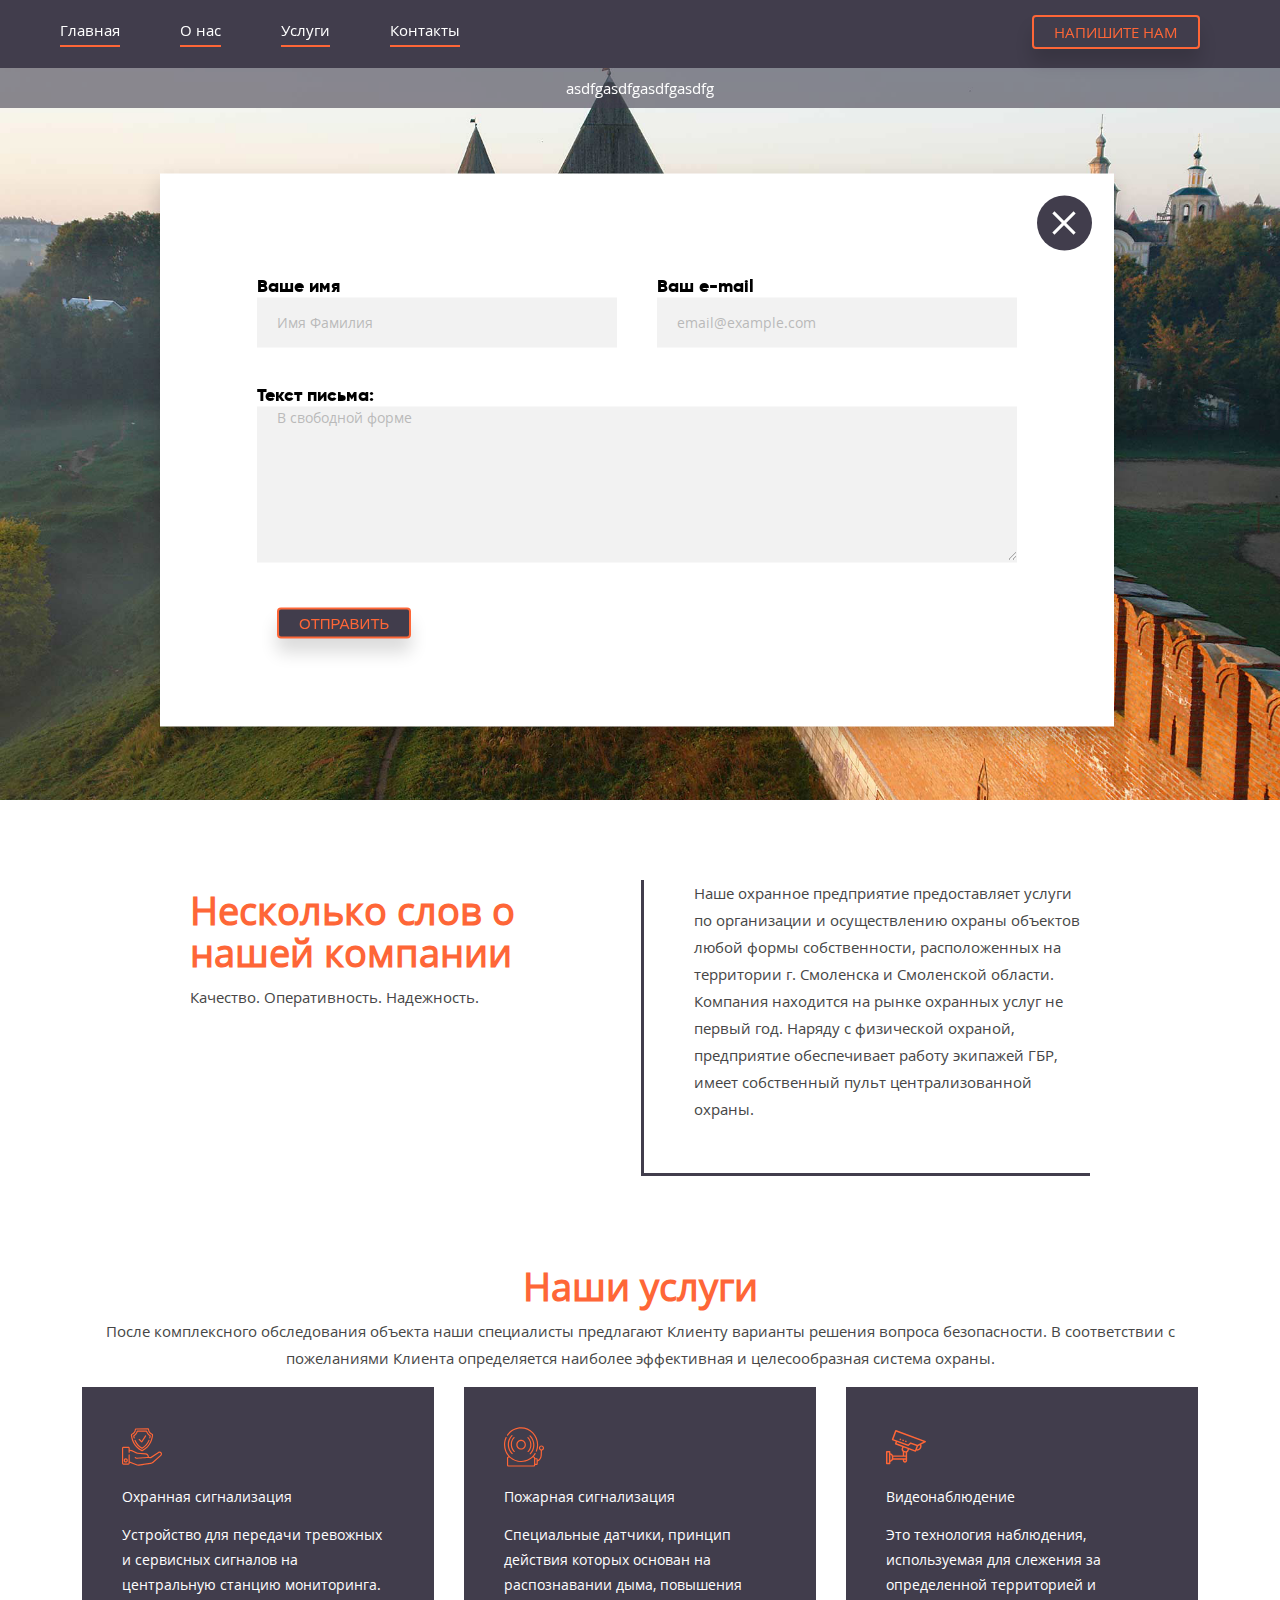
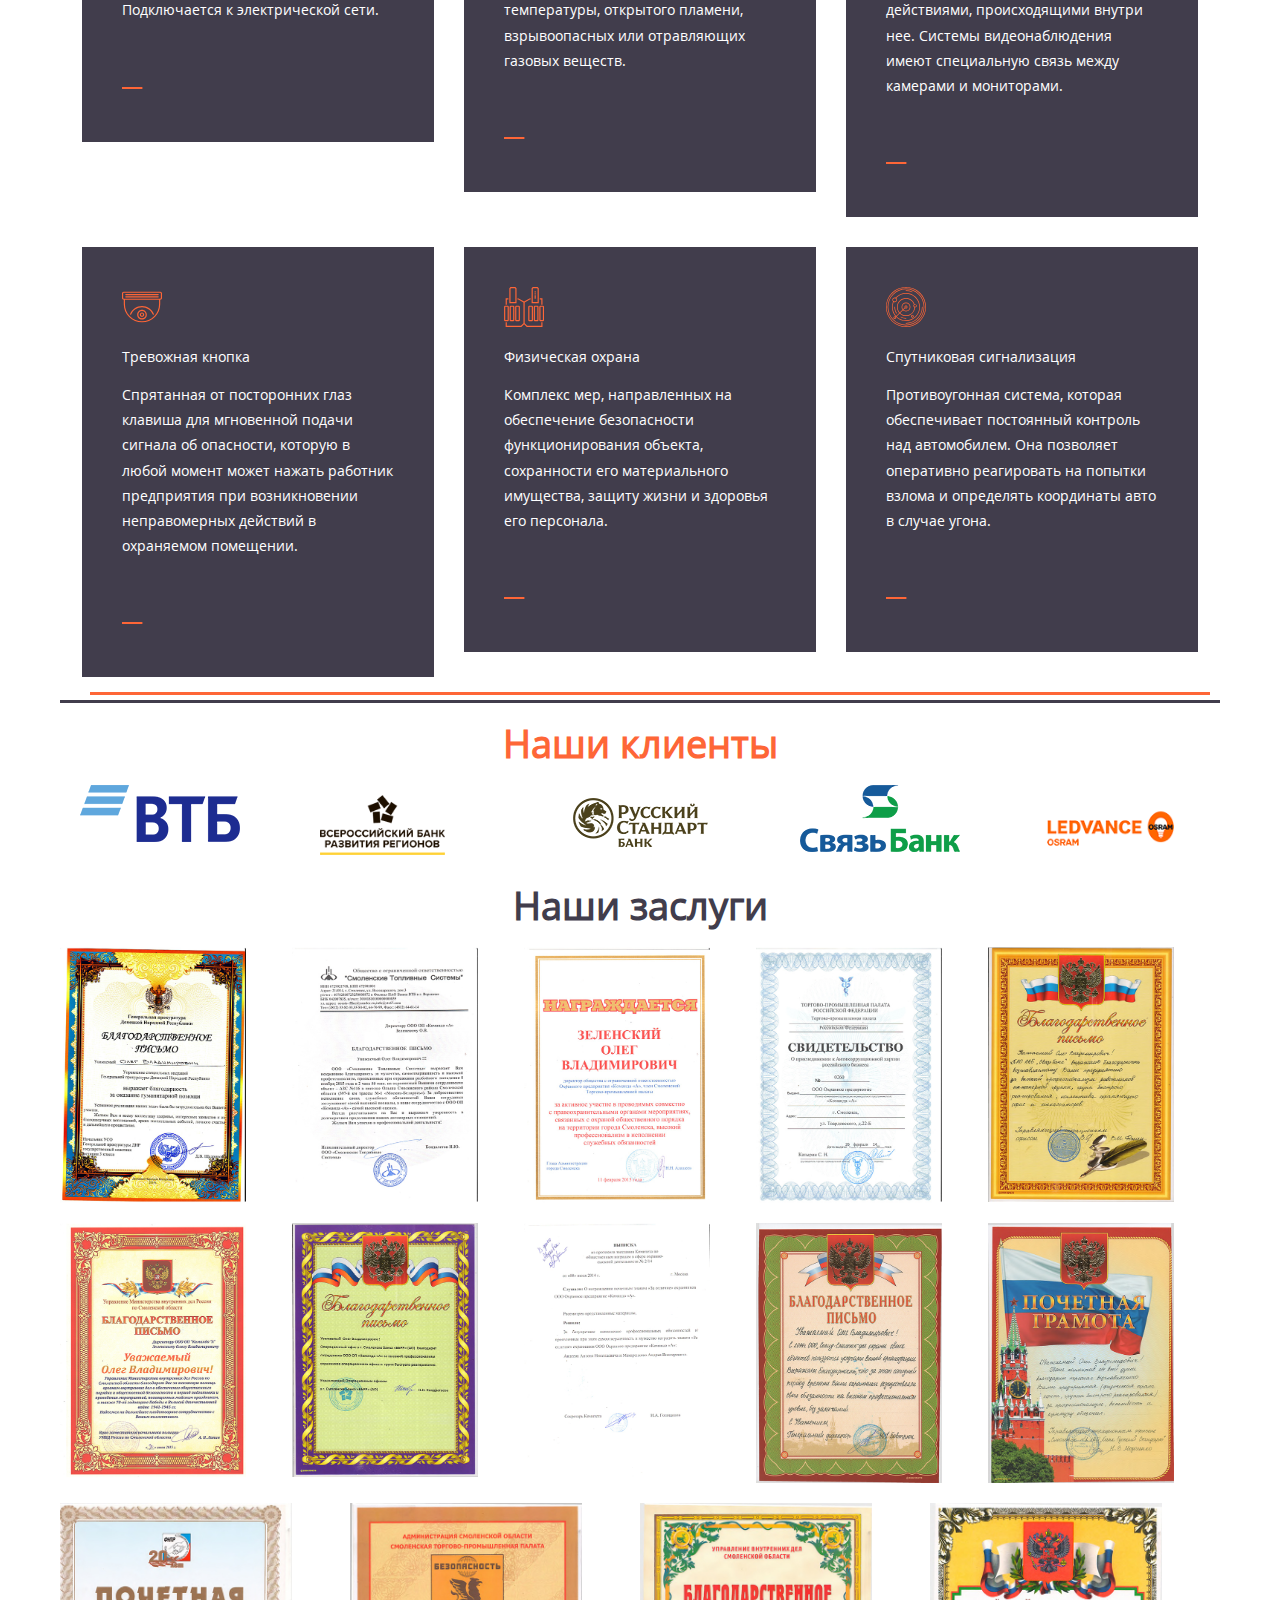
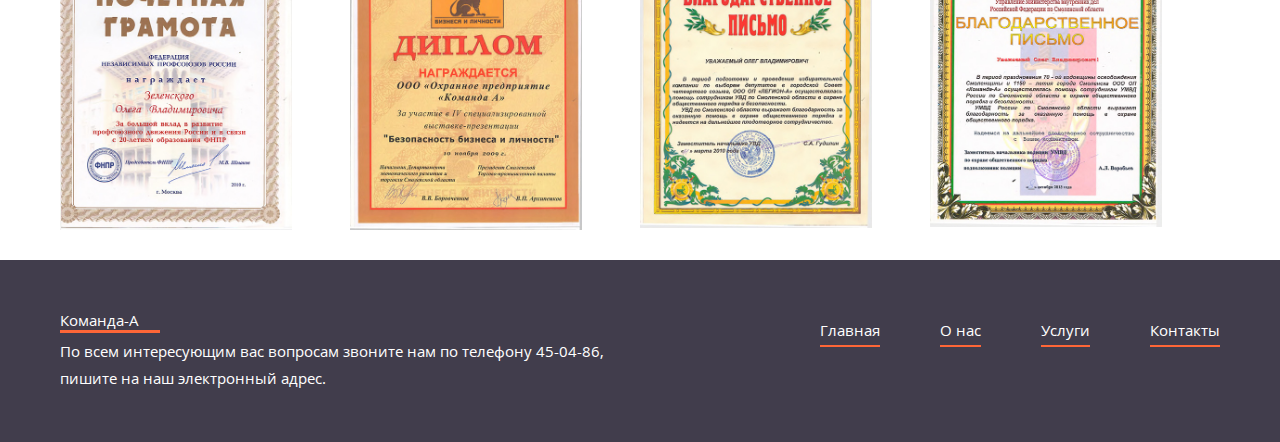
<file: security/index.html>
<!DOCTYPE html>
<html lang="ru">
  <head>
    <meta charset="utf-8">
    <title>Команда-А</title>
    <meta name="keywords" content="разные, ключевые, слова">
    <meta name="description" content="краткое описание">
    <link href="css/reset.css" rel="stylesheet">
    <link href="css/style.css" rel="stylesheet">
  </head>
  <body>
    <header class="site-header">
        <div class="ghj">
                <div class="container">
                        <nav class="main-nav">
            
                            <ul class="main-nav-list">
                                <li class="main-nav-item">
                                        <a href="index.html" class="site-link">Главная</a>
                                </li>
                                <li class="main-nav-item">
                                    <a href="about.html" class="site-link">О нас</a>
                                </li>
            
                                <li class="main-nav-item catalog">
                                    <a href="service-delivery.html" class="willfade site-link site-navigation-catalog">Услуги</a>
                                </li>
            
            
                                <li class="main-nav-item">
                                    <a href="contact.html" class="site-link">Контакты</a>
                                </li>
                            </ul>
            
            
                            <div class="main-nav-button">
                                <a class="button nav-message" href="">НАПИШИТЕ НАМ</a>
                            </div>
                        </nav>
                </div>
            </div>
                <div class="sub-nav">
                        <ul class="sub-nav-list">
                            <li class="main-nav-item">asdfg</li>
                            <li class="main-nav-item">asdfg</li>
                            <li class="main-nav-item">asdfg</li>
                            <li class="main-nav-item">asdfg</li>
                        </ul>
                    </div>
        </header>
        <main>
            


            <div class="indicative-block">
                        <div class="indicative-header">
                                <div class="main-nav-logo">
                                        <a class="">
                                            <img src="img/logo-chop.png" width="168" height="168" alt="Логотип DEVICE" class="willfade">
                                        </a>
                                </div>
            
            
                            <h1>Вежливые люди работают профессионально</h1>
                            <p class="indicative-caption">
                                Устанавливаем современное оборудование, защищаем квартиры, дома,
                                    бизнес-объекты и автомобили от краж, нападений и угонов, быстро
                                    реагируем на сигнал тревоги
                                    и устраняем опасность.
                            </p>
                        </div>
                </div>
                <div class="container"></div>

            <div class="about">
                <div class="about-header">
                    <h2 class="header2-text">Несколько слов о нашей компании</h2>
                    <p>Качество. Оперативность. Надежность.</p>
                </div>
                <div class="about-info">
                    <p>  Наше охранное предприятие предоставляет услуги по организации и осуществлению охраны объектов любой формы собственности, расположенных на территории г. Смоленска и Смоленской области.
                        Компания находится на рынке охранных услуг не первый год. Наряду с физической охраной, предприятие обеспечивает работу экипажей ГБР, имеет собственный пульт централизованной охраны.
                    </p>
                </div>
            </div>
        </div>
            <div class="container">
                <div class="service-info">
                    <h2 class="header2-text service-header">Наши услуги</h2>
                    <p>После комплексного обследования объекта наши специалисты предлагают Клиенту варианты решения вопроса безопасности. В соответствии с пожеланиями Клиента определяется наиболее эффективная и целесообразная система охраны.</p>
                </div>
                    <div class="post-wrap">
                            <div class="post-item">
                                <div class="item-content">
                                    <div class="item-icon shield"></div>
                                    <div class="item-body">
                                        <h3>Охранная сигнализация</h3>
                                        <p>Устройство для передачи тревожных и сервисных сигналов на центральную станцию мониторинга. Подключается к электрической сети.</p>
                                    </div>
                                    <div class="item-footer">
                                        <a href="#" class="link"><span>Подробнее</span></a>
                                    </div>
                                </div>
                            </div>
                        
                            <div class="post-item">
                                <div class="item-content">
                                    <div class="item-icon alarm"></div>
                                    <div class="item-body">
                                        <h3>Пожарная сигнализация</h3>
                                        <p>Специальные датчики, принцип действия которых основан на распознавании дыма, повышения температуры, открытого пламени, взрывоопасных или отравляющих газовых веществ.</p>
                                    </div>
                                    <div class="item-footer">
                                        <a href="#" class="link"><span>Подробнее</span></a>
                                    </div>
                                </div>
                            </div>
                        
                            <div class="post-item">
                                <div class="item-content">
                                    <div class="item-icon video"></div>
                                    <div class="item-body">
                                        <h3>Видеонаблюдение</h3>
                                        <p>Это технология наблюдения, используемая для слежения за определенной территорией и действиями, происходящими внутри нее. Системы видеонаблюдения имеют специальную связь между камерами и мониторами.</p>
                                    </div>
                                    <div class="item-footer">
                                        <a href="#" class="link"><span>Подробнее</span></a>
                                    </div>
                                </div>
                            </div>
                        
                            <div class="post-item">
                                <div class="item-content">
                                    <div class="item-icon knopka"></div>
                                    <div class="item-body">
                                        <h3>Тревожная кнопка</h3>
                                        <p>Спрятанная от посторонних глаз клавиша для мгновенной подачи сигнала об опасности, которую в любой момент может нажать работник предприятия при возникновении неправомерных действий в охраняемом помещении.</p>
                                    </div>
                                    <div class="item-footer">
                                        <a href="#" class="link"><span>Подробнее</span></a>
                                    </div>
                                </div>
                            </div>
                        
                            <div class="post-item">
                                <div class="item-content">
                                    <div class="item-icon bodyguard"></div>
                                    <div class="item-body">
                                        <h3>Физическая охрана</h3>
                                        <p>Комплекс мер, направленных на обеспечение безопасности функционирования объекта, сохранности его материального имущества, защиту жизни и здоровья его персонала.</p>
                                    </div>
                                    <div class="item-footer">
                                        <a href="#" class="link"><span>Подробнее</span></a>
                                    </div>
                                </div>
                            </div>
                        
                            <div class="post-item">
                                <div class="item-content">
                                    <div class="item-icon satellite"></div>
                                    <div class="item-body">
                                        <h3>Спутниковая сигнализация</h3>
                                        <p>Противоугонная система, которая обеспечивает постоянный контроль над автомобилем. Она позволяет оперативно реагировать на попытки взлома и определять координаты авто в случае угона. </p>
                                    </div>
                                    <div class="item-footer">
                                        <a href="#" class="link"><span>Подробнее</span></a>
                                    </div>
                                </div>
                            </div>
                            <div class="line"></div>
                            <div class="line2"></div>
                        </div>
            </div>
            <div class="container">


            </div>
            <div class=brand>
                    <div class="service-info">
                            <h2 class="header2-text">Наши клиенты</h2>
                    </div>
                <ul class="brand-list brand-catalog">
                        <li class="brand-item">
                                <a href="https://www.vtb.ru/" target="_blank"><p class="brand-img logo-1"></p></a>
                        </li>
                        <li class="brand-item">
                                <a href="https://www.vbrr.ru/" target="_blank"><p class="brand-img logo-2"></p></a>
                        </li>
                        <li class="brand-item">
                                <a href="https://www.rsb.ru/" target="_blank"><p class="brand-img logo-3"></p></a>
                        </li>
                        <li class="brand-item">
                                <a href="https://www.sviaz-bank.ru/" target="_blank"><p class="brand-img logo-4">
                                </p></a>
                        </li>
                        <li class="brand-item">
                                <a href="https://www.ledvance.com.ru/" target="_blank"><p class="brand-img logo-5"></p></a>
                        </li>
                </ul>
            </div>

            <div class="container">
                <div class="service-info">
                        <h2 class="header2-text rewards-header">Наши заслуги</h2>
                </div>
                <div class="rewards">
                    
                    <div class="rewards-item">
                        <a href="#img1">
                            <img src="img/reward1.jpg" class="thumbnail">
                        </a>
        
                        <a href="#_" class="lightbox" id="img1">
                            <img src="img/reward1.jpg">
                        </a>
                    </div>

                    <div class="rewards-item">
                        <a href="#img2">
                            <img src="img/reward2.jpg" class="thumbnail">
                        </a>
        
                        <a href="#_" class="lightbox" id="img2">
                            <img src="img/reward2.jpg">
                        </a>
                    </div>

                    <div class="rewards-item">
                        <a href="#img3">
                            <img src="img/reward3.jpg" class="thumbnail">
                        </a>
        
                        <a href="#_" class="lightbox" id="img3">
                            <img src="img/reward3.jpg">
                        </a>
                    </div>

                    <div class="rewards-item">
                        <a href="#img4">
                            <img src="img/reward4.jpg" class="thumbnail">
                        </a>
        
                        <a href="#_" class="lightbox" id="img4">
                            <img src="img/reward4.jpg">
                        </a>
                    </div>

                    <div class="rewards-item">
                        <a href="#img5">
                            <img src="img/reward5.jpg" class="thumbnail">
                        </a>
        
                        <a href="#_" class="lightbox" id="img5">
                            <img src="img/reward5.jpg">
                        </a>
                    </div>
                </div>

                <div class="rewards">
                    <div class="rewards-item">
                        <a href="#img6">
                            <img src="img/reward6.jpg" class="thumbnail">
                        </a>
        
                        <a href="#_" class="lightbox" id="img6">
                            <img src="img/reward6.jpg">
                        </a>
                    </div>

                    <div class="rewards-item">
                            <a href="#img7">
                                <img src="img/reward7.jpg" class="thumbnail">
                            </a>
            
                            <a href="#_" class="lightbox" id="img7">
                                <img src="img/reward7.jpg">
                            </a>
                    </div>
                    <div class="rewards-item">
                            <a href="#img8">
                                <img src="img/reward8.jpg" class="thumbnail">
                            </a>
            
                            <a href="#_" class="lightbox" id="img8">
                                <img src="img/reward8.jpg">
                            </a>
                    </div>

                    <div class="rewards-item">
                        <a href="#img9">
                            <img src="img/reward9.jpg" class="thumbnail">
                        </a>
        
                        <a href="#_" class="lightbox" id="img9">
                            <img src="img/reward9.jpg">
                        </a>
                    </div>

                    <div class="rewards-item">
                        <a href="#img10">
                            <img src="img/reward10.jpg" class="thumbnail">
                        </a>
        
                        <a href="#_" class="lightbox" id="img10">
                            <img src="img/reward10.jpg">
                        </a>
                    </div>

                   


                </div>

                <div class="rewards">
                        <div class="rewards-item">
                                <a href="#img11">
                                    <img src="img/reward11.jpg" class="thumbnail">
                                </a>
                
                                <a href="#_" class="lightbox" id="img11">
                                    <img src="img/reward11.jpg">
                                </a>
                            </div>
        
                            <div class="rewards-item">
                                <a href="#img12">
                                    <img src="img/reward12.jpg" class="thumbnail">
                                </a>
                
                                <a href="#_" class="lightbox" id="img12">
                                    <img src="img/reward12.jpg">
                                </a>
                            </div>
        
                            <div class="rewards-item">
                                <a href="#img13">
                                    <img src="img/reward13.jpg" class="thumbnail">
                                </a>
                
                                <a href="#_" class="lightbox" id="img13">
                                    <img src="img/reward13.jpg">
                                </a>
                            </div>
                            
                            <div class="rewards-item">
                                <a href="#img14">
                                    <img src="img/reward14.jpg" class="thumbnail">
                                </a>
                
                                <a href="#_" class="lightbox" id="img14">
                                    <img src="img/reward14.jpg">
                                </a>
                            </div>
                </div>
            </div>


            <section class="modal modal-message modal-show ">
                    <h2 class="visually-hidden">Форма обратной связи</h2>
                    <button class="modal-close" type="button" value="Закрыть это окно">Закрыть</button>
                    <form class="message-form" name="sentMessage" id="contactForm">   
                        <div class="name-email">     
                            <div class="form-group">
                              <label for="name" class="sentlabel">Ваше имя</label>
                              <input name="name" class="sentinput" type="text" id="name" placeholder="Имя Фамилия">
                            </div>
                            <div class="form-group">
                              <label for="email" class="sentlabel">Ваш e-mail</label>
                              <input name="email" class="sentinput" id="email" type="email" placeholder="email@example.com">
                            </div>
                          </div>  
                        
                            <div class="message-group">
                              <label for="message" class="sentlabel">Текст письма:</label>
                              <textarea name="message" class="sentinput textarea" id="message" placeholder="В свободной форме "></textarea>
                            </div>
                        <button class="button nav-message button" type="submit">ОТПРАВИТЬ</button>
                      
                      </form>
                </section>
            <footer class="footer">
                <div class="footerrow container">
                    <div class="footerrow-1">
                        <div class="logo-footer">Команда-А</div>
                        <h2></h2>
                        <div class="line"></div>
                        <p class="footer-text">По всем интересующим вас вопросам звоните нам по телефону 45-04-86, пишите на наш электронный адрес.</p>
                    </div>
                    <ul class="main-nav-list">
                        <li class="main-nav-item">
                                <a href="index.html" class="site-link">Главная</a>
                        </li>
                        <li class="main-nav-item">
                            <a href="about.html" class="site-link">О нас</a>
                        </li>
    
                        <li class="main-nav-item catalog">
                            <a href="service-delivery.html" class="willfade site-link site-navigation-catalog">Услуги</a>
                        </li>
    
    
                        <li class="main-nav-item">
                            <a href="contact.html" class="site-link">Контакты</a>
                        </li>
                    </ul>
                </div>
            </footer>
        </main>

        
 <script>
  var link = document.querySelector(".send-message");
  
  var popup = document.querySelector(".modal-message");
  var close = popup.querySelector(".modal-close");
  
  var form = popup.querySelector("form");
  var name = popup.querySelector("[name=name]");
  var email = popup.querySelector("[name=email]");
  var message = popup.querySelector("[name=message]");
  
  var isStorageSupport = true;
  var storage = "";

  try {
    storage = localStorage.getItem("name");
  } catch (err) {
    isStorageSupport = false;
  }
  
  link.addEventListener("click", function (evt) {
    evt.preventDefault();
    popup.classList.add("modal-show");
    
    if (storage) {
      name.value = storage;
      email.focus();
    } else {
      name.focus();
    }
  });
  
  close.addEventListener("click", function (evt) {
    evt.preventDefault();
    popup.classList.remove("modal-show");
    popup.classList.remove("modal-error");
  });
  
  form.addEventListener("submit", function (evt) {
    if (!name.value || !email.value) {
      evt.preventDefault();
      popup.classList.remove("modal-error");
      popup.offsetWidth = popup.offsetWidth;
      popup.classList.add("modal-error");
    } else {
      if (isStorageSupport) {
        localStorage.setItem("name", name.value);
      }
    }
  });
  
  window.addEventListener("keydown", function (evt) {
    if (evt.keyCode === 27) {
      evt.preventDefault();
      if (popup.classList.contains("modal-show")) {
        popup.classList.remove("modal-show");
        popup.classList.remove("modal-error");
      }
    }
  });

  var mapLink = document.querySelector(".contacts-button-map");

  var mapPopup = document.querySelector(".modal-map");
  var mapClose = mapPopup.querySelector(".modal-close");

  mapLink.addEventListener("click", function (evt) {
    evt.preventDefault();
    mapPopup.classList.add("modal-show");
  });

  mapClose.addEventListener("click", function (evt) {
    evt.preventDefault();
    mapPopup.classList.remove("modal-show");
  });

  window.addEventListener("keydown", function (evt) {
    evt.preventDefault();
    if (evt.keyCode === 27) {
      if (mapPopup.classList.contains("modal-show")) {
        mapPopup.classList.remove("modal-show");
      }
    }
  });
  
  </script>

  </body>
</html>
</file>
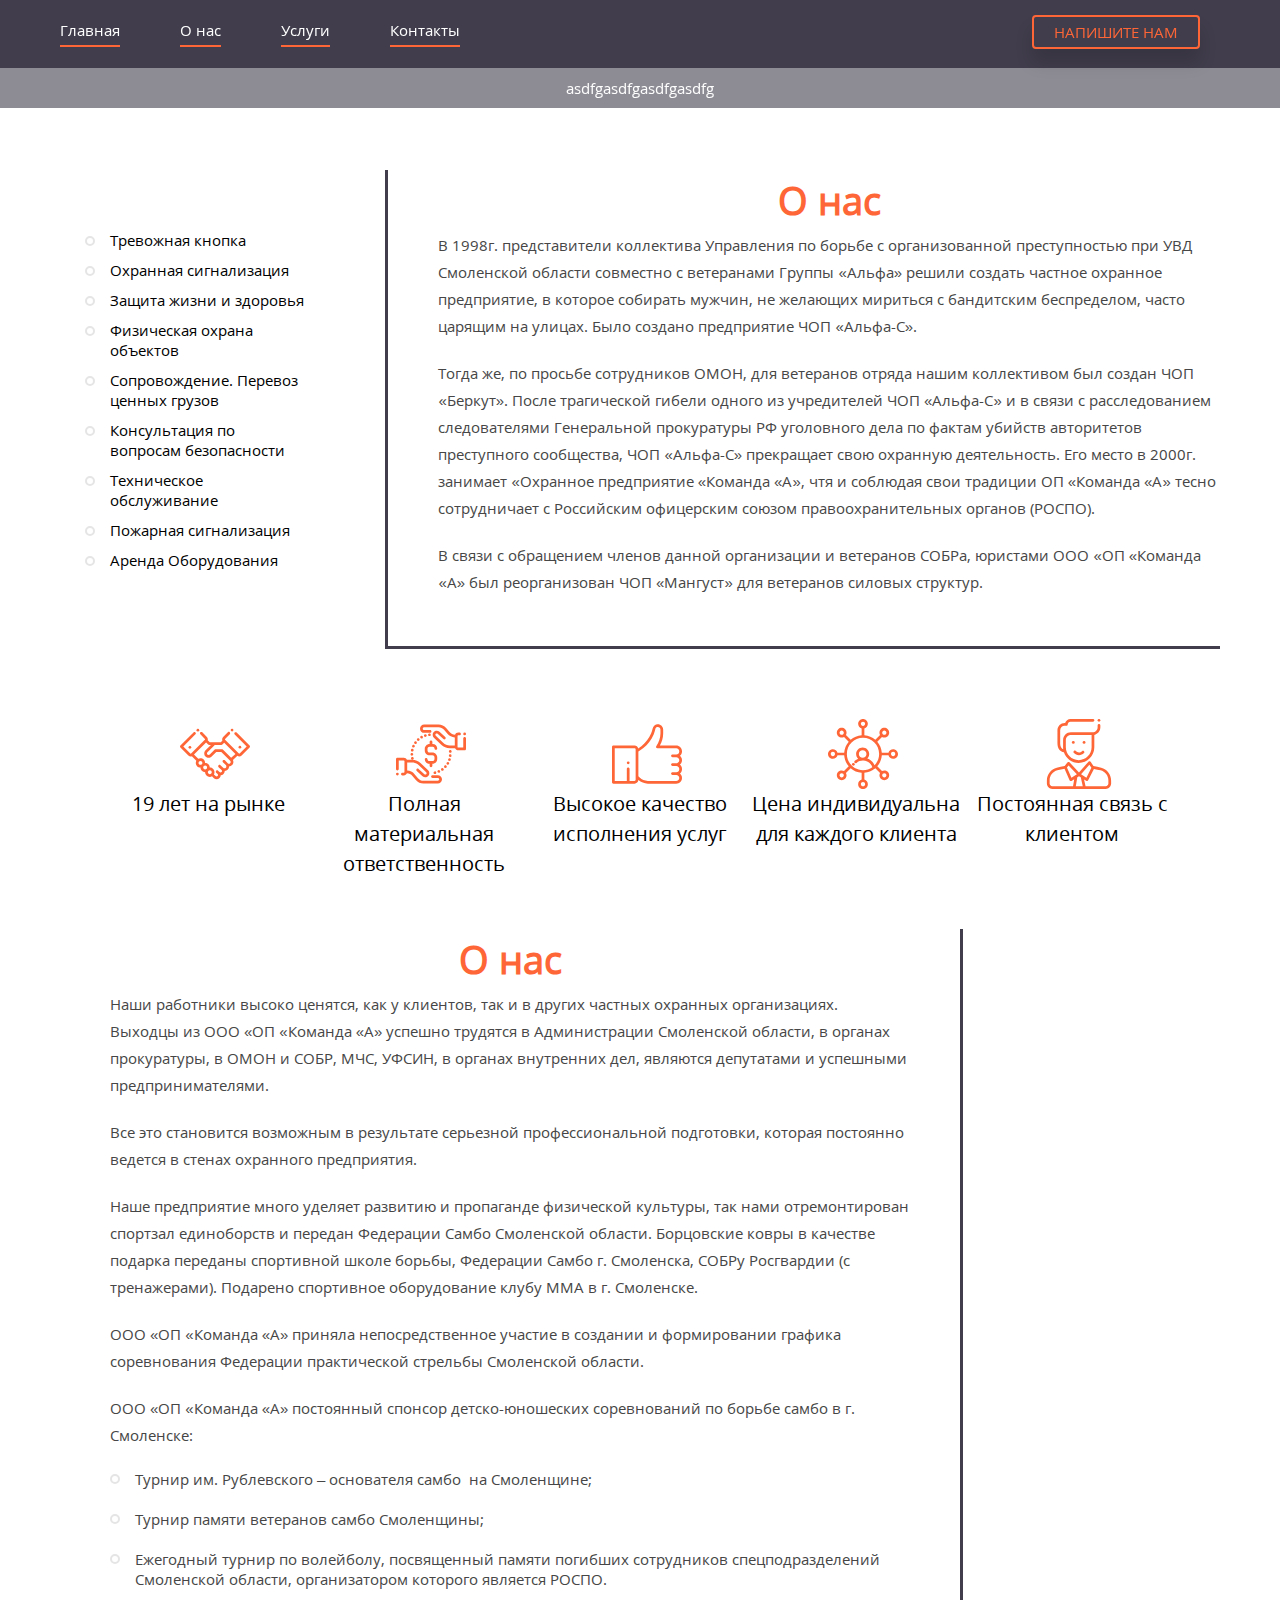
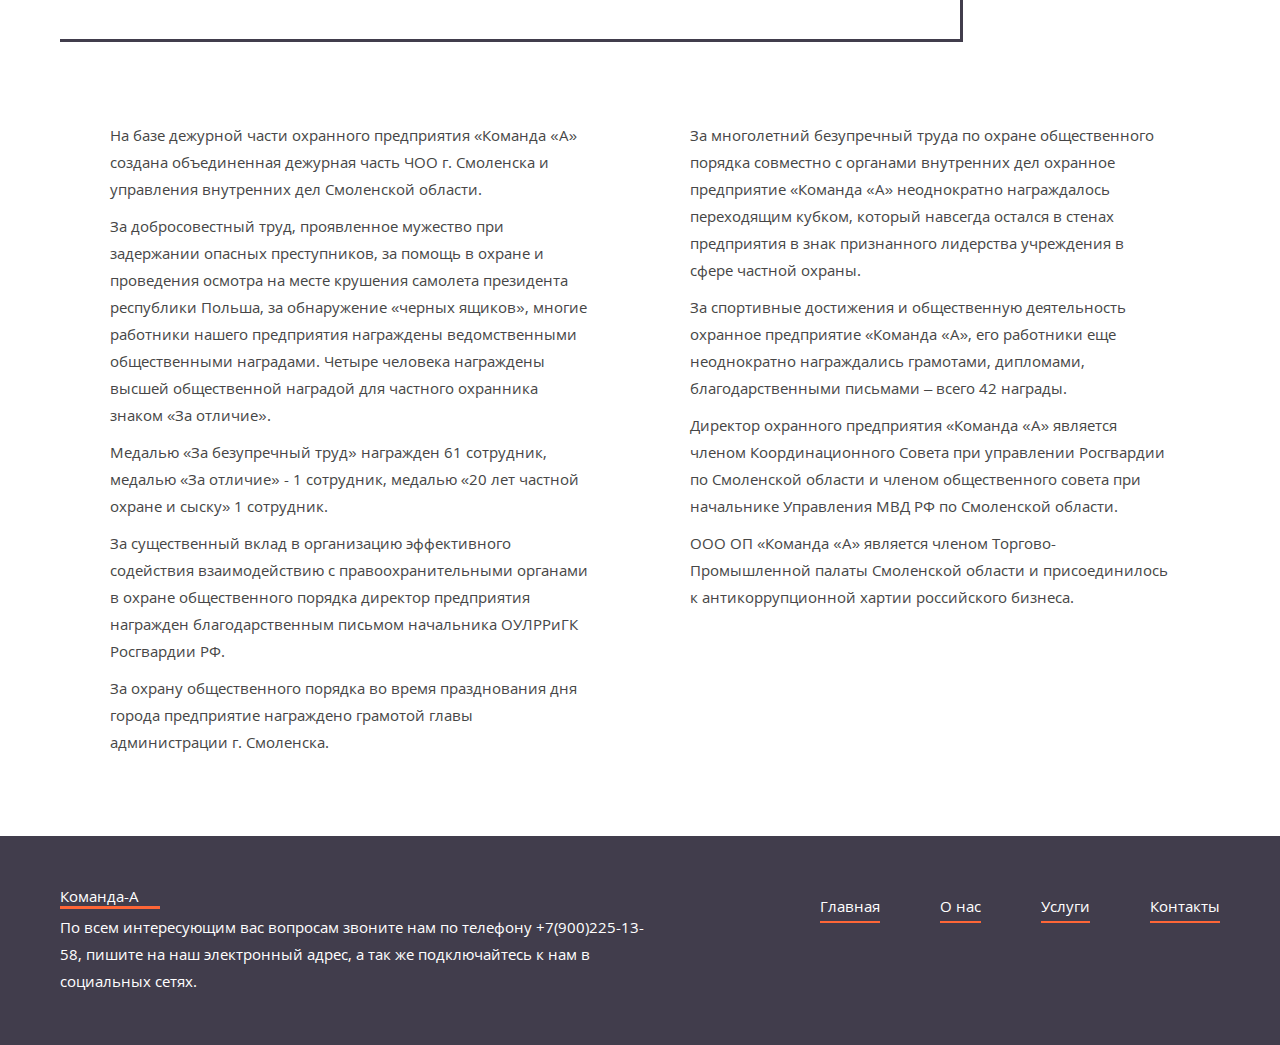
<file: security/about.html>
<!DOCTYPE html>
<html lang="ru">
  <head>
    <meta charset="utf-8">
    <title>Команда-А</title>
    <meta name="keywords" content="разные, ключевые, слова">
    <meta name="description" content="краткое описание">
    <link href="css/reset.css" rel="stylesheet">
    <link href="css/style.css" rel="stylesheet">
  </head>
  <body>
    <header class="site-header">
        <div class="ghj">
                <div class="container">
                        <nav class="main-nav">
            
                            <ul class="main-nav-list">
                                <li class="main-nav-item">
                                        <a href="index.html" class="site-link">Главная</a>
                                </li>
                                <li class="main-nav-item">
                                    <a href="about.html" class="site-link">О нас</a>
                                </li>
            
                                <li class="main-nav-item catalog">
                                    <a href="service-delivery.html" class="willfade site-link site-navigation-catalog">Услуги</a>
                                </li>
            
            
                                <li class="main-nav-item">
                                    <a href="contact.html" class="site-link">Контакты</a>
                                </li>
                            </ul>
            
            
                            <div class="main-nav-button">
                                <a class="button nav-message" href="">НАПИШИТЕ НАМ</a>
                            </div>
                        </nav>
                </div>
            </div>
                <div class="sub-nav">
                        <ul class="sub-nav-list">
                            <li class="main-nav-item">asdfg</li>
                            <li class="main-nav-item">asdfg</li>
                            <li class="main-nav-item">asdfg</li>
                            <li class="main-nav-item">asdfg</li>
                        </ul>
                    </div>
    </header>
        <main>
        <div class="container">
            <div class="about-glavnaya">
                <div class="main-menu-container">
                    <div class="main-menu">
                        <ul class="main-menu-list">

                            <li class="main-menu-item">
                                <a href="service-delivery.html" class="menu-item-link">Тревожная кнопка</a>
                            </li>
                            <li class="main-menu-item">
                                <a href="service-delivery.html" class="menu-item-link">Охранная сигнализация</a>
                            </li>
                            <li class="main-menu-item">
                                <a href="service-delivery.html" class="menu-item-link">Защита жизни и здоровья</a>
                            </li>
                            <li class="main-menu-item">
                                <a href="service-delivery.html" class="menu-item-link">Физическая охрана объектов</a>
                            </li>
                            <li class="main-menu-item">
                                <a href="service-delivery.html" class="menu-item-link">Сопровождение. Перевоз ценных грузов</a>
                            </li>
                            <li class="main-menu-item">
                                <a href="service-delivery.html" class="menu-item-link">Консультация по вопросам безопасности</a>
                            </li>
                            <li class="main-menu-item">
                                <a href="service-delivery.html" class="menu-item-link">Техническое обслуживание</a>
                            </li>
                            <li class="main-menu-item">
                                <a href="service-delivery.html" class="menu-item-link">Пожарная сигнализация</a>
                            </li>
                            <li class="main-menu-item">
                                <a href="service-delivery.html" class="menu-item-link">Аренда Оборудования</a>
                            </li>
                        </ul>
                    </div>

                    <div class="about-info">
                            <h2 class="header2-text">О нас</h2>
                        <p>В 1998г. представители коллектива Управления по  борьбе с организованной  преступностью при УВД Смоленской  области совместно с ветеранами Группы «Альфа» решили создать частное охранное предприятие, в которое собирать мужчин, не желающих мириться с бандитским беспределом, часто царящим на  улицах. Было  создано предприятие ЧОП «Альфа-С». </p>
                        <br>
                        <p>Тогда же, по просьбе сотрудников ОМОН, для ветеранов отряда нашим коллективом был создан ЧОП «Беркут». После трагической гибели одного из учредителей ЧОП «Альфа-С» и в связи с расследованием следователями Генеральной прокуратуры РФ уголовного дела по фактам убийств авторитетов преступного сообщества, ЧОП «Альфа-С»  прекращает свою охранную деятельность. Его место в 2000г. занимает «Охранное предприятие «Команда «А», чтя и соблюдая  свои традиции ОП «Команда «А» тесно сотрудничает с Российским офицерским союзом правоохранительных органов (РОСПО). </p>
                        <br>
                        <p>В связи с обращением членов данной организации и ветеранов СОБРа, юристами ООО «ОП «Команда «А» был реорганизован ЧОП «Мангуст» для ветеранов силовых структур. </p>
                    </div>
                </div>
            </div>
        </div>
                <div class="advantages-catalog">
                    <ul class="advantages-list">
                        <li class="advantages-item">
                            <div class="advantages-picture year-icon"></div>
                            <div class="advantages-text">
                                <p class="h3-header">19 лет на рынке</p>
                            
                            </div>
                        </li>
                        <li class="advantages-item">
                                <div class="advantages-picture material-icon"></div>
                                <div class="advantages-text">
                                    <p class="h3-header">Полная материальная ответственность</p>
                                  
                                </div>
                        </li>
                        <li class="advantages-item">
                                <div class="advantages-picture quality-icon"></div>
                                <div class="advantages-text">
                                    <p class="h3-header">Высокое качество исполнения услуг</p>
                                 
                                </div>
                        </li>
                        <li class="advantages-item">
                                <div class="advantages-picture coin-icon"></div>
                                <div class="advantages-text">
                                    <p class="h3-header">Цена индивидуальна для каждого клиента</p>
                                    
                                </div>
                        </li>
                        <li class="advantages-item">
                                <div class="advantages-picture communication-icon"></div>
                                <div class="advantages-text">
                                    <p class="h3-header">Постоянная связь с клиентом</p>
                                   
                                </div>
                        </li>
                    </ul>
                </div>


                <div class="container">
                        <div>
                            <div class="main-menu-container">
                                <div class="about-info-left">
                                        <h2 class="header2-text">О нас</h2>
                                        <p>Наши работники высоко ценятся, как у клиентов, так и в  других частных охранных организациях. Выходцы из ООО «ОП «Команда «А» успешно трудятся в Администрации Смоленской области, в органах  прокуратуры, в ОМОН и СОБР, МЧС, УФСИН,  в органах внутренних дел, являются депутатами и успешными предпринимателями. </p>
                                        <br>
                                        <p>Все это становится возможным в результате серьезной профессиональной подготовки, которая постоянно ведется в стенах охранного предприятия. </p>
                                        <br>
                                        <p>Наше предприятие много уделяет развитию и пропаганде физической культуры, так нами отремонтирован спортзал единоборств и передан Федерации Самбо Смоленской области. Борцовские ковры в качестве подарка переданы спортивной школе борьбы, Федерации Самбо г. Смоленска, СОБРу Росгвардии (с тренажерами). Подарено спортивное оборудование клубу ММА в г. Смоленске. </p>
                                        <br>
                                        <p>ООО «ОП «Команда «А» приняла непосредственное участие в создании и формировании графика соревнования Федерации практической стрельбы Смоленской области. </p>
                                        <br>
                                        <p>ООО «ОП «Команда «А» постоянный спонсор детско-юношеских соревнований по борьбе самбо в г. Смоленске: </p>
                                    <ul>
                                        <li class="about-icon">Турнир им. Рублевского – основателя самбо  на Смоленщине;</li>
                                        <li class="about-icon">Турнир памяти ветеранов самбо Смоленщины;</li>
                                        <li class="about-icon">Ежегодный турнир по волейболу, посвященный памяти погибших сотрудников спецподразделений Смоленской области, организатором которого является РОСПО.</li>
                                    </ul>
                                    
                                    </div>
        
                            </div>
                        </div>

                </div>
                <div class="container">
                        <div class="text-info">
                                <div class="text-col">  <p>На базе дежурной части охранного предприятия «Команда «А» создана объединенная дежурная часть ЧОО г. Смоленска и управления внутренних дел Смоленской области. </p>
                                    <p>За добросовестный труд, проявленное мужество при задержании опасных преступников, за помощь в охране и проведения осмотра  на месте крушения самолета президента республики Польша, за обнаружение «черных ящиков», многие работники  нашего предприятия награждены ведомственными общественными наградами. Четыре человека награждены высшей общественной наградой для частного охранника  знаком «За отличие». </p>
                                    <p>Медалью «За безупречный труд» награжден 61 сотрудник, медалью «За отличие» - 1 сотрудник, медалью «20 лет частной охране и сыску» 1  сотрудник. </p>
                                    <p>За существенный вклад в организацию эффективного содействия взаимодействию с правоохранительными органами в охране общественного порядка  директор предприятия награжден благодарственным письмом начальника ОУЛРРиГК Росгвардии РФ. </p>
                                    <p>За охрану общественного порядка во время празднования дня города предприятие награждено грамотой главы администрации г. Смоленска. </p>
                                </div>
                                <div class="text-col"> <p>За многолетний безупречный труда по охране общественного порядка совместно с органами внутренних дел охранное предприятие «Команда «А» неоднократно награждалось переходящим кубком, который навсегда остался в стенах предприятия в знак признанного лидерства учреждения в сфере частной охраны. </p>
                                    <p>За спортивные достижения и общественную деятельность охранное предприятие «Команда «А», его работники еще неоднократно награждались грамотами, дипломами, благодарственными письмами – всего 42 награды. </p>
                                    <p>Директор охранного предприятия «Команда «А»  является членом Координационного Совета при управлении Росгвардии по Смоленской области и членом общественного совета при начальнике Управления МВД РФ по Смоленской области. </p>    
                                    <p>ООО ОП «Команда «А» является членом Торгово-Промышленной палаты Смоленской области и присоединилось  к антикоррупционной хартии российского бизнеса. </p>
                                </div>
                        </div>

                </div>
   
            <footer class="footer">
                <div class="footerrow container">
                    <div class="footerrow-1">
                        <div class="logo-footer">Команда-А</div>
                        <h2></h2>
                        <div class="line"></div>
                        <p class="footer-text">По всем интересующим вас вопросам звоните нам по телефону +7(900)225-13-58, пишите на наш электронный адрес, а так же подключайтесь к нам в социальных сетях.</p>
                    </div>
                    <ul class="main-nav-list">
                        <li class="main-nav-item">
                                <a href="index.html" class="site-link">Главная</a>
                        </li>
                        <li class="main-nav-item">
                            <a href="about.html" class="site-link">О нас</a>
                        </li>
    
                        <li class="main-nav-item catalog">
                            <a href="service-delivery.html" class="willfade site-link site-navigation-catalog">Услуги</a>
                        </li>
    
    
                        <li class="main-nav-item">
                            <a href="contact.html" class="site-link">Контакты</a>
                        </li>
                    </ul>
                </div>
            </footer>
        </main>
  </body>
</html>
</file>
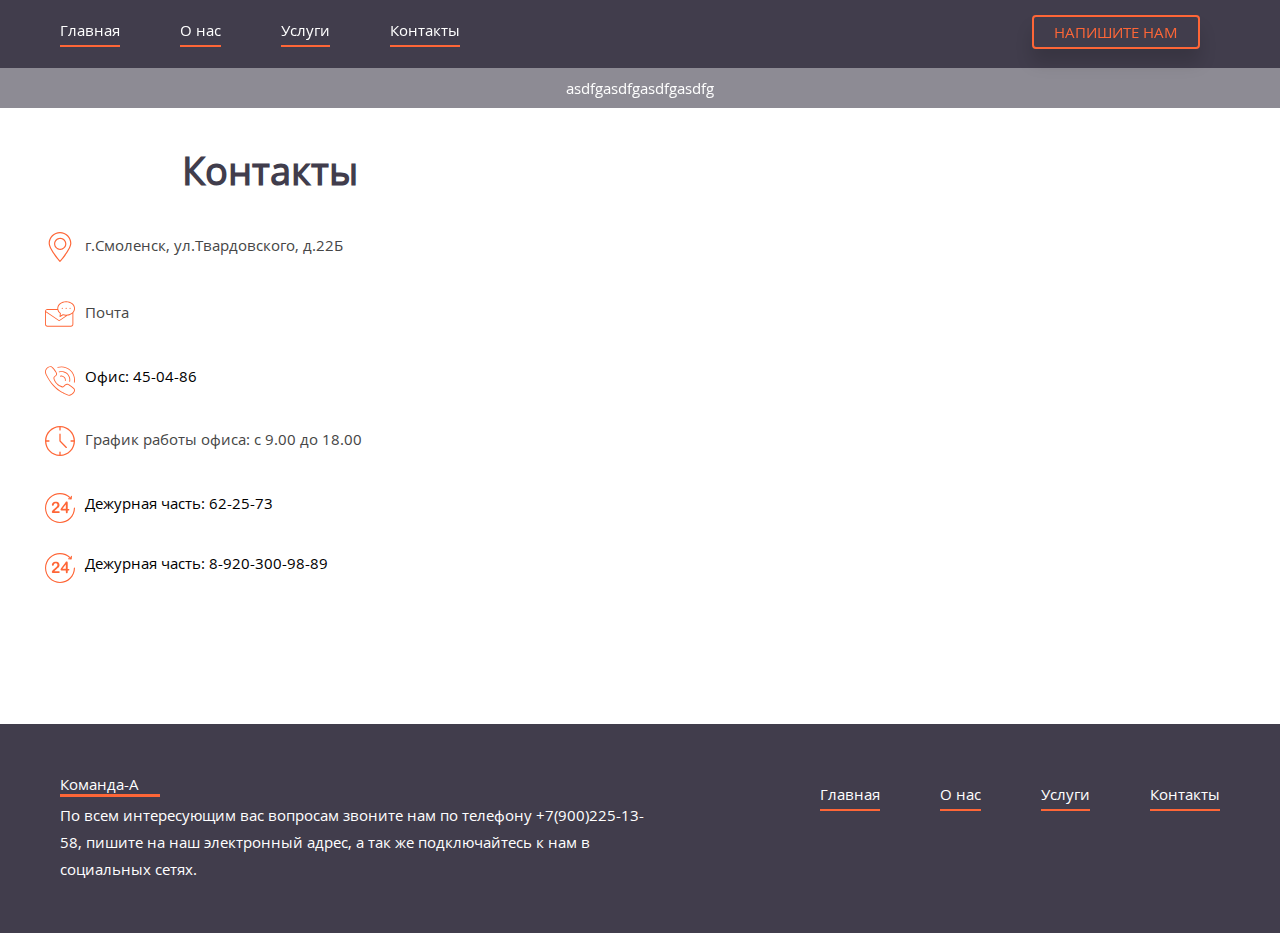
<file: security/contact.html>
<!DOCTYPE html>
<html lang="ru">
  <head>
    <meta charset="utf-8">
    <title>Команда-А</title>
    <meta name="keywords" content="разные, ключевые, слова">
    <meta name="description" content="краткое описание">
    <link href="css/reset.css" rel="stylesheet">
    <link href="css/style.css" rel="stylesheet">
  </head>
  <body>
    <header class="site-header">
        <div class="ghj">
                <div class="container">
                        <nav class="main-nav">
            
                            <ul class="main-nav-list">
                                <li class="main-nav-item">
                                        <a href="index.html" class="site-link">Главная</a>
                                </li>
                                <li class="main-nav-item">
                                    <a href="about.html" class="site-link">О нас</a>
                                </li>
            
                                <li class="main-nav-item catalog">
                                    <a href="service-delivery.html" class="willfade site-link site-navigation-catalog">Услуги</a>
                                </li>
            
            
                                <li class="main-nav-item">
                                    <a href="catalog.html" class="site-link">Контакты</a>
                                </li>
                            </ul>
            
            
                            <div class="main-nav-button">
                                <a class="button nav-message" href="">НАПИШИТЕ НАМ</a>
                            </div>
                        </nav>
                </div>
            </div>
                <div class="sub-nav">
                        <ul class="sub-nav-list">
                            <li class="main-nav-item">asdfg</li>
                            <li class="main-nav-item">asdfg</li>
                            <li class="main-nav-item">asdfg</li>
                            <li class="main-nav-item">asdfg</li>
                        </ul>
                    </div>
    </header>
        <main>
            <div class="contact-information">
                <div class="contacts container">
                        <div class="contacts-column">
                            <h2 class="header2-text-black">Контакты</h2>
                            <p class="icon contacts-address">г.Смоленск, ул.Твардовского, д.22Б</p>
                            <p class="icon contacts-email">Почта</p>
                            <a href="tel:+79203009889" class="icon contacts-telephone-office">Офис: 45-04-86</a>
                            <p class="icon contacts-working-time">График работы офиса: c 9.00 до 18.00</p>
                            <a href="tel:622573" class="icon contacts-telephone-dejurka">Дежурная часть: 62-25-73</a>
                            <a href="tel:+79203009889" class="icon contacts-telephone-dejurka">Дежурная часть: 8-920-300-98-89</a>
                            
                        </div>
                        <div class="contacts-column">
                            <a class=" contacts-button-map" href="">
                                <iframe src="https://www.google.com/maps/embed?pb=!1m18!1m12!1m3!1d2301.1385714046123!2d32.063320415623295!3d54.77753107424909!2m3!1f0!2f0!3f0!3m2!1i1024!2i768!4f13.1!3m3!1m2!1s0x46cef7de39c5bacf%3A0x22f456431068b803!2z0YPQuy4g0KLQstCw0YDQtNC-0LLRgdC60L7Qs9C-LCAyMiwg0KHQvNC-0LvQtdC90YHQuiwg0KHQvNC-0LvQtdC90YHQutCw0Y8g0L7QsdC7LiwgMjE0MDE0!5e0!3m2!1sru!2sru!4v1548695617175" width="730" height="500" frameborder="0" style="border:0" allowfullscreen></iframe>
                            </a>
                        </div>
                    </div>
            </div>


            <footer class="footer">
                <div class="footerrow container">
                    <div class="footerrow-1">
                        <div class="logo-footer">Команда-А</div>
                        <h2></h2>
                        <div class="line"></div>
                        <p class="footer-text">По всем интересующим вас вопросам звоните нам по телефону +7(900)225-13-58, пишите на наш электронный адрес, а так же подключайтесь к нам в социальных сетях.</p>
                    </div>
                    <ul class="main-nav-list">
                        <li class="main-nav-item">
                                <a href="index.html" class="site-link">Главная</a>
                        </li>
                        <li class="main-nav-item">
                            <a href="about.html" class="site-link">О нас</a>
                        </li>
    
                        <li class="main-nav-item catalog">
                            <a href="service-delivery.html" class="willfade site-link site-navigation-catalog">Услуги</a>
                        </li>
    
    
                        <li class="main-nav-item">
                            <a href="contact.html" class="site-link">Контакты</a>
                        </li>
                    </ul>
                </div>
            </footer>
        </main>

  </body>
</html>
</file>
<file: security/css/style.css>
/*STYLE CSS*/
@font-face {
    font-family: 'gilroy';
    font-style: normal;
    font-weight: 800;
    src: url('../fonts/gilroyextrabold.woff2') format('woff2'),
     url('../fonts/gilroyextrabold.woff') format('woff');
  
  }
  
  
  @font-face {
    font-family: 'gilroy';
    font-style: normal;
    font-weight: 300;
    src: url('../fonts/gilroylight.woff2') format('woff2'),
    url('../fonts/gilroylight.woff') format('woff');
  
  }
  
  @font-face {
  font-family: 'opensans';
  font-style: normal;
  font-weight: 400;
  src: url('../fonts/opensans.woff2') format('woff2'),
  url('../fonts/opensans.woff') format('woff');
  }
  
  @font-face {
  font-family: 'opensans';
  font-style: normal;
  font-weight: 300;
  src: url('../fonts/opensanslight.woff2') format('woff2'),
  url('../fonts/opensanslight.woff') format('woff');
  }  

body {
    margin: 0;
    padding: 0;
  
    font-family: 'opensans', Arial, sans-serif;
    font-size: 15px;
    line-height: 20px;
    color: rgb(70,70,70);
    background-color: rgb(255,255,255);
  
  }
  
.container{
    width: 1160px;
    margin: 0 auto;
    padding: 0 10px;
  }

.site-header{
    overflow: hidden;
    position: fixed; 
    top: 0; 
    width: 100%; 


    padding: 0px 0;
    z-index: 1;
}
  
.site-header .ghj{
    background-color: #413D4C;
    padding-top: 10px;
    padding-bottom: 10px;
}

.main-nav{
    display: flex;
    justify-content: space-between;
    
}

.main-nav-list{
    display: flex;
    justify-content: space-between;
    width:400px;
    margin-top: 10px;
}





a {
    text-decoration: none;
    color: rgb(0,0,0);
  }
  

  /*Кнопка в меню */
 .nav-message {
    text-decoration: none;
    outline: none;
    display: inline-block;
    padding: 5px 20px;
    margin: 5px 20px;
    position: relative;
    overflow: hidden;
    border: 2px solid #fe6637;
    border-radius: 8px;
    color: #fe6637;
    transition: .2s ease-in-out;

    border-radius: 4px;
    box-shadow: 0 14px 17px rgba(0,0,0,.14);

  }

  .nav-message:before {
    content: "";
    position: absolute;
    top: -8px;
    left: -75px;
    transform: skewX(-45deg);
  }
  .nav-message:hover {
    background: #fe6637;
    color: #fff;
  }

   .message-form .nav-message{
    background-color: #413D4C;
   }

   .message-form .nav-message:hover{
    background-color:  #fe6637;;
   }

  .main-nav-button{
      width: 400px;
      text-align: right;
  }

    /*Кнопка в меню */

.indicative-block{
    position:relative;
    
    margin-top: 80px;
    display: block;
    width: 100%;
    height: 800px;
    background: url(../img/1.jpg);
    background-size: contain;
    background-repeat: no-repeat;
    margin: 0;

    -moz-background-size: 100%; /* Firefox 3.6+ */
    -webkit-background-size: 100%; /* Safari 3.1+ и Chrome 4.0+ */
    -o-background-size: 100%; /* Opera 9.6+ */
    background-size: 100%; /* Современные браузеры */
}
.advantages-line{
    width: 2px;
    height: 450px;
    background-color: rgb(0,0,0);
}

.advantages-catalog{
    margin-top: 30px;
    margin-bottom: 30px;
}

.indicative-header{ 
    background-color: rgba(65, 61, 76, 0.6) ;
    color: white;
    max-width: 660px;
    text-align: center;
    position: absolute;
    top:50%;
    left:50%;
    margin-left: -380px;
    margin-top: -200px;
    padding: 50px;
}
.indicative-header h1{
    color:rgb(255,255,255);
    font-size: 42px;
    font-weight: 700;
    line-height: 1.1;
    margin-bottom: 16px;

}
.indicative-caption{
    line-height: 1.3;
    margin-top: 20px;

}
.main-image{
    margin-top: 80px;
    display: block;
    width: 1160px;
    height: 800px;
    background-image: url(../img/glavnaya.jpg);
    background-color: rgb(255,255,255);
    background-size: contain;
    background-repeat: no-repeat;
    margin: 0;
}
.about{
    display: flex;
    justify-content: space-between;
    margin: 0 auto;
    max-width: 900px;
    padding-top:80px;
    padding-bottom: 80px;
    
}
.about-header{
    width:500px;
    display: flex;
    flex-direction: column;
}
.about-info{
    margin-left: 30px;
    width:470px
}

.service-header{
margin-bottom: 20px;
}

.header2-text{
    color: rgb(254, 102, 55);
    font-size: 38px;
    font-weight: 700;
    line-height: 1.1;
}

.header2-text-black{
    text-align: center;
    color: rgb(65, 61, 76);
    font-size: 38px;
    font-weight: 700;
    line-height: 1.1;
}

/*контейнеры*/
.post-wrap {
	max-width: 1160px;
	margin: 0 auto;
	display: flex;
	justify-content: center;
	flex-wrap: wrap;
}
.post-item {
	padding: 15px;	
	cursor: pointer;
}
.post-item * {
	transition: .3s linear;
}
.item-content {
	background: #413D4C;
    padding: 40px;
}
.item-icon {
	margin-bottom: 20px;
}
.item-icon:before {
	content: "";
	font-size: 50px;
	line-height: 1;
}
.bodyguard {
    content: "";

    width: 40px;
    height: 40px;
    font-size: 40px;
    background-image: url(../img/svg/protection-vest.svg);
    background-size: contain;
    background-repeat: no-repeat;
    background-position: 0 0;
    background-color: transparent;
}
.knopka {
    content: "";

    width: 40px;
    height: 40px;
    font-size: 40px;
    background-image: url(../img/svg/knopka.svg);
    background-size: contain;
    background-repeat: no-repeat;
    background-position: 0 0;
    background-color: transparent;
}
.satellite {
    content: "";

    width: 40px;
    height: 40px;
    font-size: 40px;
    background-image: url(../img/svg/radar-detection.svg);
    background-size: contain;
    background-repeat: no-repeat;
    background-position: 0 0;
    background-color: transparent;
}

.shield{
    content: "";

    width: 40px;
    height: 40px;
    font-size: 40px;
    background-image: url(../img/svg/shield.svg);
    background-size: contain;
    background-repeat: no-repeat;
    background-position: 0 0;
    background-color: transparent;
}
.alarm{
    content: "";

    width: 40px;
    height: 40px;
    font-size: 40px;
    background-image: url(../img/svg/alarm.svg);
    background-size: contain;
    background-repeat: no-repeat;
    background-position: 0 0;
    background-color: transparent;
}
.video {
    content: "";

    width: 40px;
    height: 40px;
    font-size: 40px;
    background-image: url(../img/svg/video.svg);
    background-size: contain;
    background-repeat: no-repeat;
    background-position: 0 0;
    background-color: transparent;
}
.post-item:hover .item-icon,
.post-item:hover .item-body h3,
.post-item:hover .item-body p {
	transform: translateY(-8px);
}
.item-body {
	color: rgb(255,255,255);
	font-size: 14px;
}
.item-body h3 {
	font-weight: 500;
    margin-bottom: 15px;
	transition-delay: .05s;
}
.item-body p {
	transition-delay: .1s;
}
.item-footer {
	padding-top: 15px;
}
.link {  
	text-decoration: none;	
    display: inline-block; 
	overflow: hidden;	
	position: relative;
	padding-right: 30px;
	font-size: 12px;
    text-transform: uppercase;
    font-weight: 600;
    color: rgb(255,255,255);
}
.link:before {    
    content: "";
    position: absolute;
    top: 0;
	left: 0;
    width: 100%;
	bottom: 0;
    height: .125rem;
	margin: auto;
	background: #FE6637;
    transform: scaleX(.2);
    transform-origin: left center;
    z-index: 0;
	transition: .6s cubic-bezier(.6, .01, 0, 1);
}
.link span {
	display: inline-block;
    position: relative;
    transform: translateX(-200%);    
    transition: .6s cubic-bezier(.6, .01, 0, 1);
}
.post-item:hover .link span {
    transform: translateX(0%);
}
.post-item:hover .link:before {
	transform-origin: right center;
}
@media (min-width: 768px) {
	.post-item {
		flex-basis: 50%;
		flex-shrink: 0;				
	}
}
@media (min-width: 960px) {
	.post-item {
		flex-basis: 30.333333333%;			
	}
}

.site-link {
    color: white;
    text-decoration: none;
    padding-bottom: 5px;
    border-bottom: 2px solid rgb(254, 102, 55);
}

.site-link:hover {
    color: rgb(254, 102, 55);
    border-bottom: 2px solid rgb(254, 102, 55);
}

.site-link:active {
    opacity: .6;
}

.service-list{
   background-color: rgb(255,255,255);
}


.service-info{ 
    text-align: center;

}
.brand-list{
    display: flex;
    justify-content: space-between;
    margin-top: 20px;
    margin-bottom: 20px;
}
.logo-1 {
    margin-left: 80px;
    background-image: url(../img/vtb.png);
    background-color: rgb(255,255,255);
}
.logo-2 {
    background-image: url(../img/vbrr.png);
    background-color: rgb(255,255,255);
}
.logo-3 {
    background-image: url(../img/rsb_logo.png);
    background-color: rgb(255,255,255);
}
.logo-4 {
    background-image: url(../img/logo-svyaz-bank.png);
}
.logo-5 {
    background-image: url(../img/ledvans.png);
    padding-right: 80px;
}

.brand-item:hover{
    opacity: 0.4;
}

.brand-img {
    width: 160px;
    height: 80px;
    background-size: contain;
    background-repeat: no-repeat;
    background-position: 0 0;
    background-color: transparent;
}

.line {
    margin-left: 20px;
    width: 1120px;
    height: 3px;
    background-color: rgb(254, 102, 55);
    margin-bottom: 5px;
}
.line2{
    width: 1160px;
    height: 3px;
    background-color: #413D4C;
    margin-bottom: 10px;
}


.visually-hidden:not(:focus):not(:active){
    position: absolute;
  
    width: 1px;
    height: 1px;
    margin: -1px;
    border: 0;
    padding: 0;
  
    white-space: nowrap;
    -webkit-clip-path: inset(100%);
            clip-path: inset(100%);
    clip: rect(0 0 0 0);
    overflow: hidden;

  }

  .contacts{
    display: flex;
    justify-content: space-between;
    margin-top: 60px;
  }
  .contacts-column{
    width: 760px;
    display: flex;
    flex-direction: column;
  }

  .contacts-column:first-child {
    width: 430px;
  }
  
  .contacts .advantages-line{ 
    margin: 20px;
    height: 460px;
  }
  .contacts-column p, a {
      padding-left: -40px;
      margin-top: 40px;
  }

  .contacts-column .contacts-address{
    position: relative;
    margin-left: 25px;
  }
  .contacts-address::before {
    content: "";
  
    position: absolute;


    left: -40px;

    width: 30px;
    height: 30px;
    
    background-image: url(../img/svg/pin.svg);
    background-size: contain;
    background-repeat: no-repeat;
    background-position: 0 0;
}

.contacts-column .contacts-email{
    position: relative;
    margin-left: 25px;
  }
  .contacts-email::before {
    content: "";
  
    position: absolute;

    left: -40px;

    width: 30px;
    height: 30px;
    
    background-image: url(../img/svg/mail.svg);
    background-size: contain;
    background-repeat: no-repeat;
    background-position: 0 0;
}

.contacts-column .contacts-telephone-office{
    position: relative;
    margin-left: 25px;
  }
  .contacts-telephone-office::before {
    content: "";
  
    position: absolute;

    left: -40px;

    width: 30px;
    height: 30px;
    
    background-image: url(../img/svg/call.svg);
    background-size: contain;
    background-repeat: no-repeat;
    background-position: 0 0;
}

.contacts-column .contacts-telephone-dejurka{
    position: relative;
    margin-left: 25px;
  }
  .contacts-telephone-dejurka::before {
    content: "";
  
    position: absolute;

    left: -40px;

    width: 30px;
    height: 30px;
    
    background-image: url(../img/svg/24-hours.svg);
    background-size: contain;
    background-repeat: no-repeat;
    background-position: 0 0;
}

.contacts-column .contacts-working-time{
    position: relative;
    margin-left: 25px;
  }
  .contacts-working-time::before {
    content: "";
  
    position: absolute;

    left: -40px;

    width: 30px;
    height: 30px;
    
    background-image: url(../img/svg/clock.svg);
    background-size: contain;
    background-repeat: no-repeat;
    background-position: 0 0;
}
.footerrow{
    display: flex;
    justify-content:space-between;
    padding-top: 50px;
    padding-bottom: 50px;
}
.footer{
    margin-top: 30px;
    background-color: #413D4C;
}

.footerrow .line{
    margin-left: 0;
    width: 100px;
}
.footerrow{
    color: rgb(255,255,255);
}
.footertext{
    width: 300px;
}
.footerrow-1{
    margin-right: 50px;
    width: 600px;
}

/* ABOUT page*/
.sub-nav{
    background-color: rgba(65, 61, 76, 0.6);
    display: flex;
    justify-content: center;
    color: rgb(255,255,255);
}
.sub-nav-list{
    display: flex;
    justify-content: space-between;

    margin-top: 10px;
    margin-bottom: 10px;
}

.about-glavnaya{
    padding-top:80px;
    padding-bottom: 30px;
    margin-top: 90px;
}
.main-menu-container{
    display: flex;
    justify-content: space-between;
}
.about-glavnaya .header2-text{
    text-align: center;
}
.main-menu{
    width:200px;
    padding: 50px;
}

.main-menu-container .about-info{
    width: 800px;
}

.main-menu-container .about-info-left{
    width: 800px;
}

.advantages-list{
    display: flex;
    justify-content: space-between;
    margin: 0 100px;
    padding-top: 10px;
    padding-bottom: 10px;
}

.advantages-picture{
    width: 160px;
    height: 80px;
    background-size: contain;
    background-repeat: no-repeat;
    background-position: 0 0;
    background-color: transparent;
}

.advantages-item{
    width:220px;
    color: rgb(0,0,0);
    text-align: center;
    word-wrap:break-word;
}



.advantages-picture:hover{
    opacity: 0.7;
}


.advantages-picture{
    width: 70px;
    height: 70px;
    margin-left: 80px;
    

    background-size: contain;
    background-repeat: no-repeat;
    background-position: 0 0;
    
}

.advantages-item .year-icon{
    background-image: url(../img/svg/handshake.svg);
}

.advantages-item .material-icon{
    background-image: url(../img/svg/coin.svg);
}

.advantages-item .quality-icon{
    background-image: url(../img/svg/like.svg);
}

.advantages-item .coin-icon{
    background-image: url(../img/svg/networking.svg);
}

.advantages-item .communication-icon{
    background-image: url(../img/svg//user.svg);
}

.h3-header{
    font-size: 20px;
    font-weight: 500;
    line-height: 30px;

    margin-bottom: 10px;
}

.about-glavnaya .line2{
    width: 900px;
    margin-left: 314px;
}

.about-info{
    border-left: 3px solid #413D4C;
    border-bottom: 3px solid #413D4C;
    padding-left: 50px;
    padding-bottom: 50px;
}

.main-menu .h3-header{
    font-size: 25px;
    font-weight: 700;
}

.main-menu-item{
    margin-top: 10px;
    position: relative;
}
.main-menu-item::before {
    content: "";
    position: absolute;
    top: 6px;
    left: -25px;
    width: 6px;
    height: 6px;
    background: rgb(255,255,255);
    border: rgb(229,229,229) solid 2px;
    border-radius: 50px;
}

.menu-item-link:hover{
    color: rgb(254, 102, 55); 
}
.text-center{
    text-align: left;
    padding: 0 150px;
    margin-top: 30px;
    margin-bottom: 30px;
} .header2-text{
    margin-top: 10px;
    margin-bottom: 10px;
    text-align: center;
} 

.about-info-left{
    border-right: 3px solid #413D4C;
    border-bottom: 3px solid #413D4C;
    padding-left: 50px;
    padding-bottom: 50px;
    padding-right: 50px;
}
.about-glavnaya:nth-child(2){
    padding-top:0px;
}

.two-column{
    display: flex;
    justify-content: space-between;
    margin-top: 50px;
}
.text-column{
    padding: 30px;
}
/*MODAL*/


.modal{
    position: fixed;
    visibility: hidden;

    top: 50%;
    -webkit-transform: translateY(-55%);
        -ms-transform: translateY(-55%);
            transform: translateY(-55%);
    -webkit-transition: all .3s ease;
    -o-transition: all .3s ease;
    transition: all .3s ease;
    opacity: 0;

    background-color: rgb(255,255,255);
    -webkit-box-shadow: 0 10px 20px rgba(0, 0, 0, 0.2);
            box-shadow: 0 10px 20px rgba(0, 0, 0, 0.2);
  }

  .modal-show {
    visibility: visible;

    -webkit-transform: translateY(-50%);

        -ms-transform: translateY(-50%);

            transform: translateY(-50%);
    opacity: 1;
  }

  .modal-error {
    -webkit-animation: shake 0.6s;
            animation: shake 0.6s;
  }
  
  .modal-message{
    z-index: 1;

    left: 50%;
    width: 760px;
    height: 353px;
    margin-left: -480px;

    padding: 100px 97px;

    color: rgba(0,0,0);
  }
  
  .modal-close {
    z-index: 2;
    position: absolute;
    top: 22px;
    right: 22px;

    width: 55px;
    height: 55px;
  
    font-size: 0;
  
    border: 0;
  
    cursor: pointer;

    background: #413D4C;
 
    border-radius: 50px;
  }

  .modal-close::before,
  .modal-close::after {
    content: "";

    position: absolute;

    top: 26px ;
    right: 13px;

    width: 30px;
    height: 3px;

    background-color: rgb(255,255,255);
  }



  .modal-close::before {
    -webkit-transform: rotate(45deg);
        -ms-transform: rotate(45deg);
            transform: rotate(45deg);
  }

  .modal-close::after {
    -webkit-transform: rotate(-45deg);
        -ms-transform: rotate(-45deg);
            transform: rotate(-45deg);
  }

  .modal-close:hover{
    background:#413D4C;
  }
  
  .modal-close:active{
    background: rgb(254, 102, 55);
  }

  .message-form{
    display: -webkit-box;
    display: -ms-flexbox;
    display: flex;
    -ms-flex-wrap: wrap;
        flex-wrap: wrap;
  }

  .name-email{
    display: -webkit-box;
    display: -ms-flexbox;
    display: flex;
    -webkit-box-pack: justify;
        -ms-flex-pack: justify;
            justify-content: space-between;
    margin-bottom: 35px;
    width: 100%;
  }
  .form-group{
    width: 360px;
  }

  .sentlabel{
    color:rgb(0,0,0);
    font-size: 18px;
    line-height: 24px;
    font-family: 'gilroy', Arial, sans-serif; 
    font-weight: bold;
    margin-bottom: 10px;
  }
  .sentinput{

    -webkit-box-sizing: border-box;

            box-sizing: border-box;
    font-size: 14px;
    line-height: 18px;
    font-family: 'opensans', Arial, sans-serif; 
    font-weight: normal;

    padding-left: 20px;

    border: transparent;
    border-bottom: 2px solid transparent;

    width: 360px;
    height: 50px;
  }

   .sentinput{
    opacity: .5;
    background-color: rgb(229,229,229);
  }

   .sentinput:hover {
    opacity: .8;
   }

   .sentinput:focus, .sentinput:active {
    background-color: rgb(255,255,255);
  }

  .textarea{
    -webkit-box-sizing: border-box;
            box-sizing: border-box;
    width:760px;
    height: 156px;
    margin-bottom: 40px;
  }
  
  /*SLIDER*/
  .slide--parent {
    max-width: 1100px;
    margin: auto;
    overflow: hidden;
  }
  
  p {
    line-height: 1.8;
  }
  
  h1 {
    letter-spacing: 10px;
    color: #343434;
    margin: 0;
  }
  
  small {
    font-style: italic;
    font-weight: 700;
    margin-bottom: 0.5em;
    display: inline-block;
    color: #999;
    position: relative;
    padding-left: 3em;
  }
  small:after {
    content: "";
    position: absolute;
    left: -0em;
    top: 50%;
    height: 4px;
    width: 2.4em;
    background: red;
    transform: translateY(-50%);
  }
  
  .parent--el {
    width: 100%;
    max-width: 1000px;
    margin: auto;
  }
  .parent--el .two--col {
    display: flex;
    align-items: center;
  }
  
  figure {
    margin: 0;
  }
  
  .is-item {
    width: 60%;
  }
  .is-item.has--img {
    width: 40%;
  }
  
  .the-img {
    width: 100%;
    position: relative;
    overflow: hidden;
  }
  .the-img img {
    width: 100%;
  }
  
  .is-item--inner {
    padding: 0em 3em;
  }
  
  hr {
    margin: 0.5em 0em;
    height: 4px;
    background: #eee;
    border: none;
  }
  
  .the-img {
    overflow: hidden;
  }
  .the-img img {
    position: relative;
    transform: translateX(100%);
    transition: all 600ms ease;
  }
  
  .is-item--inner p {
    transform: translateY(15px);
    position: relative;
    opacity: 0;
    transition: all 400ms ease;
  }
  
  h1 {
    overflow: hidden;
  }
  h1 span {
    transform: translateY(100%);
    position: relative;
    transition: all 500ms ease;
    display: inline-block;
  }
  
  hr {
    width: 0;
    max-width: 8em;
    transition: all 2500ms ease;
  }
  
  small {
    transform: translateY(10px);
    opacity: 0;
    transition: all 100ms ease;
  }
  small:after {
    width: 0;
    max-width: 2.4em;
    transition: all 1500ms ease;
  }
  
  .parent--el.is-selected .the-img {
    overflow: hidden;
  }
  .parent--el.is-selected .the-img img {
    position: relative;
    transform: translateX(0%);
    transition-delay: 500ms;
  }
  .parent--el.is-selected .is-item--inner p {
    transform: translateY(0px);
    transition-delay: 500ms;
    position: relative;
    opacity: 1;
  }
  .parent--el.is-selected .is-item--inner p:nth-of-type(2) {
    color: red;
    transition-delay: 700ms;
  }
  .parent--el.is-selected .is-item--inner p:nth-of-type(3) {
    transition-delay: 900ms;
  }
  .parent--el.is-selected h1 {
    overflow: hidden;
  }
  .parent--el.is-selected h1 span {
    transform: translateY(0%);
    position: relative;
    transition-delay: 400ms;
    display: inline-block;
  }
  .parent--el.is-selected hr {
    width: 100%;
    max-width: 8em;
    transition-delay: 500ms;
  }
  .parent--el.is-selected small {
    transform: translateY(0px);
    opacity: 1;
    transition-delay: 400ms;
  }
  .parent--el.is-selected small:after {
    width: 100%;
    transition-delay: 600ms;
    max-width: 2.4em;
  }
  
  .slide--parent{
      padding-top: 120px;
  }

  .flickity-prev-next-button.previous {
    left: 150px;
}
.flickity-prev-next-button {
    top: 50%;
    width: 44px;
    height: 44px;
    border-radius: 50%;
    transform: translateY(-50%);
}
.flickity-button {
    position: absolute;
    background: hsla(0,0%,100%,.75);
    border: none;
    color: #333;
}

.flickity-prev-next-button.next {
    right: 150px;
}

.container-slider{
    padding-left: 50px;
    padding-right: 50px; 
}

.is-item--inner .site-link{
    color: black;
}

.slider-button{
    margin-top: 10px;
}

.slider-link{
    text-decoration: none;
    padding-bottom: 5px;
    border-bottom: 2px solid rgb(254, 102, 55);
}
  /*SLIDER*/

  .service-container{
      margin: 0 300px;
  }


.service-info .line{
    margin-left: 400px;
    width: 360px;
}

.contact-information{
margin-top: 150px;
}
/*REWARDS*/
.thumbnail {
    max-width: 80%;
  }

  
.lightbox {
	/** Default lightbox to hidden */
	display: none;

	/** Position and style */
	position: fixed;
	width: 100%;
	height: 100%;
	text-align: center;
	top: 0;
	left: 0;
	background: rgba(0,0,0,0.8);
}

.lightbox img {
	/** Pad the lightbox image */
	max-width: 90%;
	max-height: 80%;
	margin-top: 2%;
}

.lightbox:target {
	/** Remove default browser outline */
	outline: none;

	/** Unhide lightbox **/
	display: block;
}

.rewards{
    display: flex;
    justify-content: space-between;   
    margin-top: 20px;
}
.rewards-header{
    color: #413D4C;
}

.about-icon{
    position: relative;
    margin-left: 25px;
    margin-top: 20px;
}

.about-icon:before{
    content: "";
    position: absolute;
    top: 5px;
    left: -25px;
    width: 6px;
    height: 6px;
    background: rgb(255,255,255);
    border: rgb(229,229,229) solid 2px;
    border-radius: 50px;
}

.text-center p{
    margin-bottom: 10px;
}

.about-header p{
    text-align: left;
}

.about-header .header2-text{
    text-align: left;
}

.text-info{
    display: flex;
    justify-content: space-between;
    margin-top: 20px;
}
.text-info .text-col{
    width: 500px;
    padding: 50px;
}
.text-col p{
    margin-top: 10px;
}
</file>
